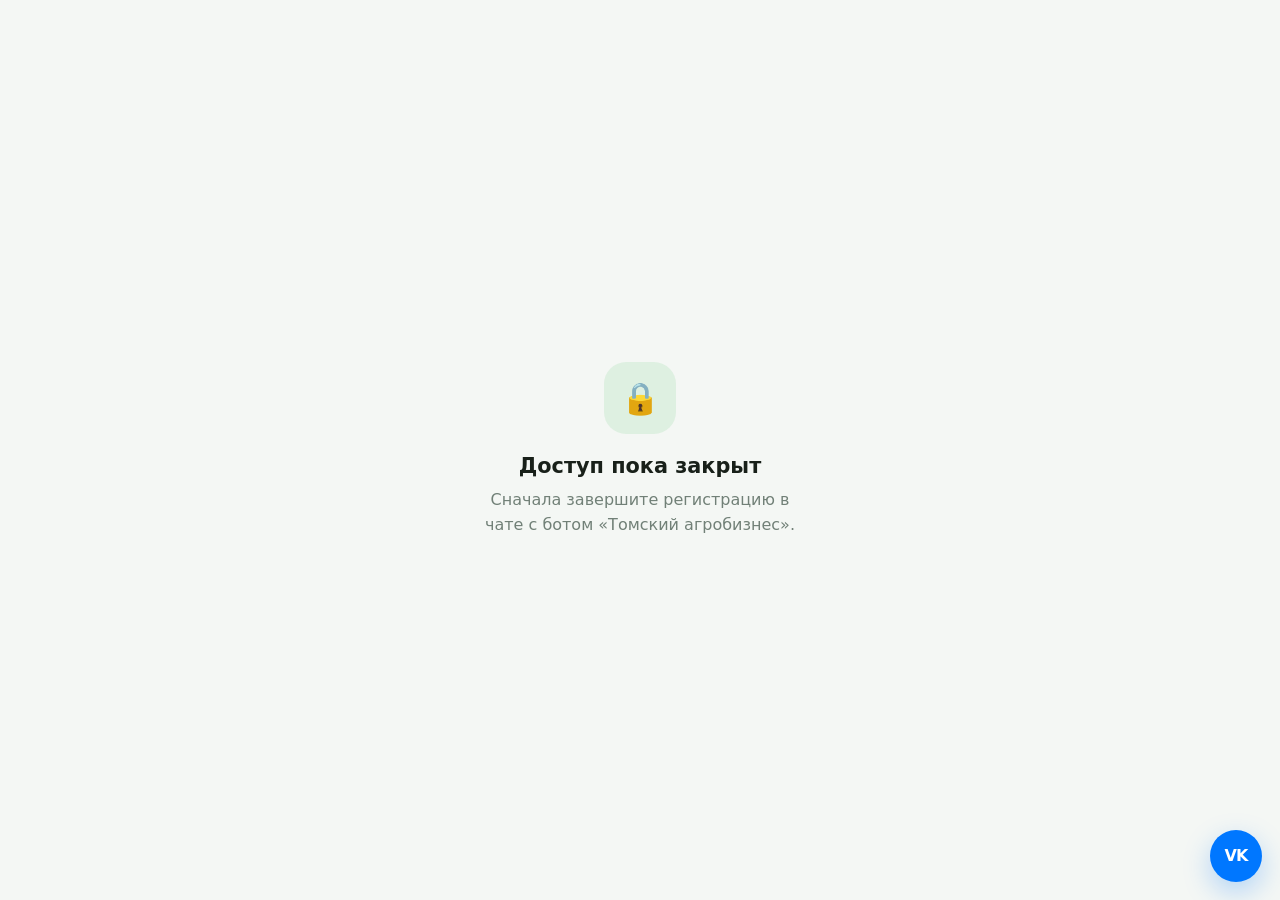
<file: webapp/index.html>
<!DOCTYPE html>
<html lang="ru">
<head>
  <meta charset="UTF-8" />

  <meta
    name="viewport"
    content="width=device-width, initial-scale=1, viewport-fit=cover"
  />

  <title>Томский агробизнес</title>

  <script>
    (() => {
      const savedTheme = localStorage.getItem("theme");

      const theme =
        savedTheme === "light" || savedTheme === "dark"
          ? savedTheme
          : (
              window.matchMedia("(prefers-color-scheme: dark)").matches
                ? "dark"
                : "light"
            );

      document.documentElement.dataset.theme = theme;
    })();
  </script>

  <script src="https://st.max.ru/js/max-web-app.js"></script>
  <link rel="stylesheet" href="styles.css" />
</head>

<body>
  <section
    class="screen loading-screen"
    id="loading-screen"
  >
    <div class="loading-logo-wrap">
      <div class="loading-ring"></div>

      <div class="loading-logo">
        <img
          src="assets/brand/logo-mark.svg"
          alt="Аграрный центр"
        />
      </div>
    </div>

    <h1 class="loading-title">
      Томский агробизнес
    </h1>

    <p class="loading-text">
      Проверяем доступ
    </p>

    <div
      class="loading-dots"
      aria-hidden="true"
    >
      <span></span>
      <span></span>
      <span></span>
    </div>
  </section>

  <section
    class="screen gate-screen hidden"
    id="gate-screen"
  >
    <div class="gate-icon">🔒</div>

    <h1 class="gate-title">
      Доступ пока закрыт
    </h1>

    <p class="gate-text">
      Сначала завершите регистрацию
      в чате с ботом «Томский агробизнес».
    </p>
  </section>

  <main
    class="app-shell hidden"
    id="app-shell"
  >
    <header class="header">
      <img
        class="header-logo"
        src="assets/brand/logo-mark.svg"
        alt="Аграрный центр"
      />

      <div class="header-text">
        <h1>Томский агробизнес</h1>
      </div>

      <button
        type="button"
        class="theme-toggle"
        id="theme-toggle"
        aria-label="Переключить тему"
      >
        <span
          class="theme-icon theme-icon-sun"
          id="theme-icon-sun"
          aria-hidden="true"
        >
          <svg viewBox="0 0 24 24" xmlns="http://www.w3.org/2000/svg">
            <circle cx="12" cy="12" r="4.2"></circle>
            <path d="M12 2.5v2.2M12 19.3v2.2M21.5 12h-2.2M4.7 12H2.5M18.7 5.3l-1.6 1.6M6.9 17.1l-1.6 1.6M18.7 18.7l-1.6-1.6M6.9 6.9L5.3 5.3"></path>
          </svg>
        </span>

        <span
          class="theme-icon theme-icon-moon"
          id="theme-icon-moon"
          aria-hidden="true"
        >
          <svg viewBox="0 0 24 24" xmlns="http://www.w3.org/2000/svg">
            <path d="M19.2 14.8A7.7 7.7 0 0 1 9.2 4.8a7.8 7.8 0 1 0 10 10Z"></path>
          </svg>
        </span>
      </button>
    </header>

    <section class="accordion-section">
      <button
        type="button"
        class="accordion-header"
        id="events-toggle"
        aria-expanded="true"
        aria-controls="events-content"
      >
        <span class="accordion-title">
          Мероприятия
        </span>

        <span
          class="accordion-chevron"
          id="events-chevron"
          aria-hidden="true"
        >
          <svg
            viewBox="0 0 24 24"
            xmlns="http://www.w3.org/2000/svg"
          >
            <path d="M6 9l6 6 6-6"></path>
          </svg>
        </span>
      </button>

      <div
        class="accordion-content"
        id="events-content"
      >
        <nav class="menu" id="menu">
          <a
            class="item link"
            href="https://svoefermerstvo.ru/farmers-way/school"
            target="_blank"
            rel="noopener"
          >
            <span class="item-icon">🎓</span>
            <span>Школа фермера</span>

            <span class="external-icon" aria-hidden="true">
              <svg
                viewBox="0 0 24 24"
                xmlns="http://www.w3.org/2000/svg"
              >
                <path d="M14 5h5v5"></path>
                <path d="M19 5l-8 8"></path>
                <path d="M18 13v5a1 1 0 0 1-1 1H6a1 1 0 0 1-1-1V7a1 1 0 0 1 1-1h5"></path>
              </svg>
            </span>
          </a>

          <a
            class="item link"
            href="https://depagro.tomsk.gov.ru/pages/front/view?id=36556"
            target="_blank"
            rel="noopener"
          >
            <span class="item-icon">🍂</span>
            <span>Золотая осень - 2026</span>

            <span class="external-icon" aria-hidden="true">
              <svg
                viewBox="0 0 24 24"
                xmlns="http://www.w3.org/2000/svg"
              >
                <path d="M14 5h5v5"></path>
                <path d="M19 5l-8 8"></path>
                <path d="M18 13v5a1 1 0 0 1-1 1H6a1 1 0 0 1-1-1V7a1 1 0 0 1 1-1h5"></path>
              </svg>
            </span>
          </a>

          <a
            class="item link"
            href="https://depagro.tomsk.gov.ru/news/front/view?id=171210"
            target="_blank"
            rel="noopener"
          >
            <span class="item-icon">🎨</span>
            <span>Томские АГРОкраски</span>

            <span class="external-icon" aria-hidden="true">
              <svg
                viewBox="0 0 24 24"
                xmlns="http://www.w3.org/2000/svg"
              >
                <path d="M14 5h5v5"></path>
                <path d="M19 5l-8 8"></path>
                <path d="M18 13v5a1 1 0 0 1-1 1H6a1 1 0 0 1-1-1V7a1 1 0 0 1 1-1h5"></path>
              </svg>
            </span>
          </a>
        </nav>
      </div>
    </section>
  </main>

  <a
    class="vk-button"
    href="https://vk.ru/agro_tomsk"
    target="_blank"
    rel="noopener"
    aria-label="Группа Томского агробизнеса во ВКонтакте"
  >
    <span>VK</span>
  </a>

  <script src="app.js"></script>
</body>
</html>
</file>
<file: webapp/styles.css>
:root {
  --bg: #f4f7f4;
  --surface: #ffffff;
  --surface-soft: #edf4ee;
  --text: #182019;
  --text-soft: #718077;
  --border: rgba(24, 32, 25, 0.09);
  --accent: #45b95b;
  --accent-soft: rgba(69, 185, 91, 0.12);
  --blue: #3c7bd5;
  --shadow: 0 10px 30px rgba(20, 32, 23, 0.08);
}

:root[data-theme="dark"] {
  --bg: #0f1419;
  --surface: #171d22;
  --surface-soft: #1c2820;
  --text: #eef4ef;
  --text-soft: #8d9a91;
  --border: rgba(255, 255, 255, 0.08);
  --accent: #55c86a;
  --accent-soft: rgba(85, 200, 106, 0.13);
  --blue: #5d91e3;
  --shadow: 0 12px 34px rgba(0, 0, 0, 0.28);
}

* {
  box-sizing: border-box;
}

html {
  color-scheme: light dark;
}

html,
body {
  min-height: 100%;
}

body {
  margin: 0;

  background: var(--bg);
  color: var(--text);

  font-family:
    system-ui,
    -apple-system,
    BlinkMacSystemFont,
    "Segoe UI",
    sans-serif;

  transition:
    background-color 0.3s ease,
    color 0.3s ease;
}

button,
a {
  -webkit-tap-highlight-color: transparent;
}

.hidden {
  display: none !important;
}

.theme-toggle {
  position: relative;

  width: 46px;
  height: 46px;

  flex: 0 0 auto;

  display: flex;
  align-items: center;
  justify-content: center;

  margin-left: auto;

  padding: 0;

  border: 1px solid var(--border);
  border-radius: 50%;

  background: var(--surface);
  color: var(--text);

  box-shadow: var(--shadow);

  cursor: pointer;
  overflow: hidden;

  transition:
    background-color 0.35s ease,
    border-color 0.35s ease,
    color 0.35s ease,
    box-shadow 0.35s ease,
    transform 0.18s ease;
}

.theme-toggle:active {
  transform: scale(0.94);
}

.theme-icon {
  position: absolute;

  width: 22px;
  height: 22px;

  display: flex;
  align-items: center;
  justify-content: center;

  transition:
    opacity 0.55s cubic-bezier(0.22, 1, 0.36, 1),
    transform 0.65s cubic-bezier(0.22, 1, 0.36, 1);
}

.theme-icon svg {
  width: 20px;
  height: 20px;

  display: block;

  fill: none;
  stroke: currentColor;
  stroke-width: 1.5;
  stroke-linecap: round;
  stroke-linejoin: round;
}

.theme-icon-sun {
  opacity: 1;
  transform: rotate(0deg) scale(1);
}

.theme-icon-moon {
  opacity: 0;
  transform: rotate(-75deg) scale(0.55);
}

.theme-toggle.is-dark .theme-icon-sun {
  opacity: 0;
  transform: rotate(75deg) scale(0.55);
}

.theme-toggle.is-dark .theme-icon-moon {
  opacity: 1;
  transform: rotate(0deg) scale(1);
}

.screen {
  min-height: 100vh;

  padding:
    24px
    max(24px, env(safe-area-inset-right))
    24px
    max(24px, env(safe-area-inset-left));

  display: flex;
  flex-direction: column;
  align-items: center;
  justify-content: center;

  text-align: center;
}

.loading-screen {
  background:
    radial-gradient(
      circle at center,
      var(--surface-soft) 0,
      var(--bg) 46%,
      var(--bg) 100%
    );

  opacity: 1;
  transform: scale(1);

  transition:
    opacity 0.55s cubic-bezier(0.22, 1, 0.36, 1),
    transform 0.55s cubic-bezier(0.22, 1, 0.36, 1),
    background 0.4s ease;
}

.loading-screen.fade-out {
  opacity: 0;
  transform: scale(0.985);
}

.loading-logo-wrap {
  position: relative;

  width: 136px;
  height: 136px;

  display: flex;
  align-items: center;
  justify-content: center;

  margin-bottom: 24px;
}

.loading-ring {
  position: absolute;
  inset: 0;

  border-radius: 50%;

  background:
    conic-gradient(
      from 0deg,
      transparent 0deg,
      var(--accent) 80deg,
      transparent 155deg,
      var(--blue) 235deg,
      transparent 315deg,
      var(--accent) 360deg
    );

  -webkit-mask:
    radial-gradient(
      farthest-side,
      transparent calc(100% - 4px),
      #000 calc(100% - 3px)
    );

  mask:
    radial-gradient(
      farthest-side,
      transparent calc(100% - 4px),
      #000 calc(100% - 3px)
    );

  animation: spin 4.5s linear infinite;
}

.loading-logo {
  width: 92px;
  height: 92px;

  padding: 16px;

  display: flex;
  align-items: center;
  justify-content: center;

  border-radius: 28px;

  background: var(--surface);

  box-shadow: var(--shadow);

  animation: breathe 3.4s ease-in-out infinite;

  transition:
    background-color 0.4s ease,
    box-shadow 0.4s ease;
}

.loading-logo img {
  width: 100%;
  height: 100%;

  object-fit: contain;
}

.loading-title {
  margin: 0 0 8px;

  font-size: 1.35rem;
  font-weight: 700;

  letter-spacing: -0.02em;
}

.loading-text {
  margin: 0;

  color: var(--text-soft);

  font-size: 0.95rem;
}

.loading-dots {
  display: flex;
  gap: 6px;

  margin-top: 15px;
}

.loading-dots span {
  width: 6px;
  height: 6px;

  border-radius: 50%;

  background: var(--accent);

  animation: loading-dot 1.2s ease-in-out infinite;
}

.loading-dots span:nth-child(2) {
  animation-delay: 0.15s;
}

.loading-dots span:nth-child(3) {
  animation-delay: 0.3s;
}

.gate-screen {
  background: var(--bg);

  opacity: 0;
  transform: translateY(10px) scale(0.995);

  transition:
    opacity 0.5s cubic-bezier(0.22, 1, 0.36, 1),
    transform 0.5s cubic-bezier(0.22, 1, 0.36, 1);
}

.gate-screen.screen-visible {
  opacity: 1;
  transform: translateY(0) scale(1);
}

.gate-icon {
  width: 72px;
  height: 72px;

  display: flex;
  align-items: center;
  justify-content: center;

  margin-bottom: 20px;

  border-radius: 22px;

  background: var(--accent-soft);

  font-size: 31px;
}

.gate-title {
  margin: 0 0 10px;

  font-size: 1.3rem;
  font-weight: 700;
}

.gate-text {
  max-width: 320px;

  margin: 0;

  color: var(--text-soft);

  line-height: 1.55;
}

.app-shell {
  min-height: 100vh;

  padding:
    16px
    max(18px, env(safe-area-inset-right))
    max(32px, env(safe-area-inset-bottom))
    max(18px, env(safe-area-inset-left));

  background: var(--bg);

  opacity: 0;
  transform: translateY(10px) scale(0.995);

  transition:
    opacity 0.5s cubic-bezier(0.22, 1, 0.36, 1),
    transform 0.5s cubic-bezier(0.22, 1, 0.36, 1),
    background-color 0.4s ease,
    color 0.4s ease;
}

.app-shell.screen-visible {
  opacity: 1;
  transform: translateY(0) scale(1);
}

.header {
  display: flex;
  align-items: center;

  gap: 14px;

  margin:
    6px
    0
    24px
    0;
}

.header-logo {
  width: 58px;
  height: 58px;

  flex: 0 0 auto;

  padding: 9px;

  border-radius: 18px;

  background: var(--surface);

  box-shadow: var(--shadow);

  object-fit: contain;

  transition:
    background-color 0.3s ease,
    box-shadow 0.3s ease;
}

.header-text h1 {
  margin: 0;

  font-size: 1.25rem;
  line-height: 1.2;

  letter-spacing: -0.02em;
}

.menu {
  display: grid;
  gap: 10px;
}

.accordion-section {
  margin-top: 0;
}

.accordion-header {
  width: 100%;

  display: flex;
  align-items: center;
  justify-content: space-between;

  padding: 0 4px 12px;

  border: 0;
  background: transparent;
  color: var(--text);

  font: inherit;
  text-align: left;

  cursor: pointer;
}

.accordion-title {
  font-size: 1rem;
  font-weight: 700;
}

.accordion-chevron {
  width: 28px;
  height: 28px;

  display: flex;
  align-items: center;
  justify-content: center;

  border: 1px solid var(--border);
  border-radius: 50%;

  background: var(--surface);

  transition:
    transform 0.45s cubic-bezier(0.22, 1, 0.36, 1),
    background-color 0.3s ease,
    border-color 0.3s ease;
}

.accordion-chevron svg {
  width: 16px;
  height: 16px;

  fill: none;
  stroke: currentColor;
  stroke-width: 1.8;
  stroke-linecap: round;
  stroke-linejoin: round;
}

.accordion-chevron.collapsed {
  transform: rotate(-90deg);
}

.accordion-content {
  max-height: 500px;
  overflow: hidden;

  opacity: 1;

  transition:
    max-height 0.5s cubic-bezier(0.22, 1, 0.36, 1),
    opacity 0.3s ease;
}

.accordion-content.collapsed {
  max-height: 0;
  opacity: 0;
}

.item {
  min-height: 56px;

  display: flex;
  align-items: center;

  padding: 15px 18px;

  gap: 2px;

  border: 1px solid var(--border);
  border-radius: 17px;

  background: var(--surface);
  color: var(--text);

  box-shadow: var(--shadow);

  text-decoration: none;

  transition:
    background-color 0.3s ease,
    color 0.3s ease,
    border-color 0.3s ease,
    box-shadow 0.3s ease,
    transform 0.18s ease;
}

.item:active {
  transform: scale(0.985);
}

.item-icon {
  width: 28px;
  min-width: 28px;

  margin-right: 10px;

  display: inline-flex;
  align-items: center;
  justify-content: center;

  font-size: 21px;
  line-height: 1;
}

.external-icon {
  width: 22px;
  height: 22px;

  flex: 0 0 auto;
  margin-left: auto;

  display: flex;
  align-items: center;
  justify-content: center;

  color: var(--text-soft);
  opacity: 0.7;

  transition:
    color 0.25s ease,
    opacity 0.25s ease,
    transform 0.2s ease;
}

.external-icon svg {
  width: 17px;
  height: 17px;

  fill: none;
  stroke: currentColor;
  stroke-width: 1.6;
  stroke-linecap: round;
  stroke-linejoin: round;
}

.item:hover .external-icon {
  color: var(--text);
  opacity: 1;
  transform: translate(1px, -1px);
}

.item:active .external-icon {
  transform: translate(2px, -2px);
}

.vk-button {
  position: fixed;

  right: max(18px, env(safe-area-inset-right));
  bottom: max(18px, env(safe-area-inset-bottom));

  z-index: 90;

  width: 52px;
  height: 52px;

  display: flex;
  align-items: center;
  justify-content: center;

  border-radius: 50%;

  background: #0077ff;
  color: #ffffff;

  text-decoration: none;

  box-shadow:
    0 10px 28px rgba(0, 119, 255, 0.28);

  transition:
    transform 0.2s ease,
    box-shadow 0.25s ease,
    opacity 0.25s ease;
}

.vk-button span {
  font-size: 16px;
  font-weight: 800;

  letter-spacing: -0.05em;

  transform: translateY(-1px);
}

.vk-button:active {
  transform: scale(0.92);
}

.vk-button:hover {
  box-shadow:
    0 12px 32px rgba(0, 119, 255, 0.36);
}

@keyframes spin {
  to {
    transform: rotate(360deg);
  }
}

@keyframes breathe {
  0%,
  100% {
    transform: scale(0.99);
  }

  50% {
    transform: scale(1.02);
  }
}

@keyframes loading-dot {
  0%,
  80%,
  100% {
    transform: translateY(0);
    opacity: 0.3;
  }

  40% {
    transform: translateY(-4px);
    opacity: 1;
  }
}

@media (prefers-reduced-motion: reduce) {
  *,
  *::before,
  *::after {
    animation-duration: 0.01ms !important;
    animation-iteration-count: 1 !important;
    transition-duration: 0.01ms !important;
    scroll-behavior: auto !important;
  }
}
</file>
